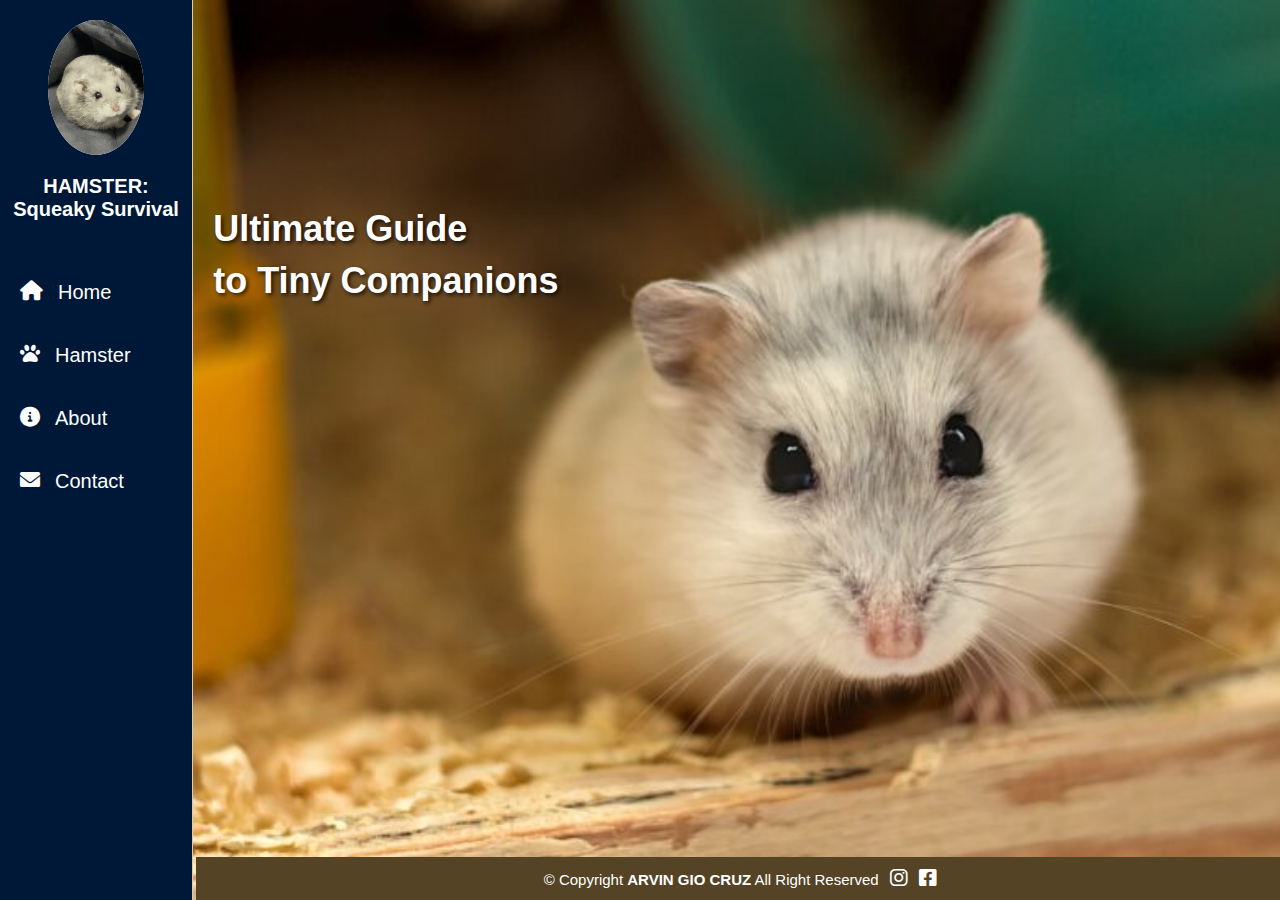
<file: index.html>
<!DOCTYPE html>
<html lang="en">
<head>
    <meta charset="UTF-8">
    <meta name="viewport" content="width=device-width, initial-scale=1.0">
    <title>Hamster: Squeaky Survival</title>
    <link rel="stylesheet" href="https://cdnjs.cloudflare.com/ajax/libs/font-awesome/6.0.0-beta3/css/all.min.css">
    <link rel="stylesheet" href="css/main.css">
</head>
<body>

    <div class="container">
        <div class="nav-toggle">
            <i class="fas fa-bars"></i>
        </div>

        <nav class="sidebar" id="nav-toggle">
            <div class="logo">
                <img src="img/chiji.jpeg" alt="Logo">
            </div>
            <p class="line">HAMSTER:</p>
            <p>Squeaky Survival</p>
            <ul>
                <li><a href="index.html"><i class="fas fa-home"></i>Home</a></li>
                <li><a href="hamster.html"><i class="fas fa-paw"></i>Hamster</a></li>
                <li><a href="about.html"><i class="fas fa-info-circle"></i>About</a></li>
                <li><a href="contact.html"><i class="fas fa-envelope"></i>Contact</a></li>
            </ul>
        </nav>
        
        <div class="main-content">
            <section id="home">
                <br><br><br><br><br><br>
                <h1>Ultimate Guide</h1>
                <h1>to Tiny Companions</h1>
            </section>

            <footer>
                <p>&copy; Copyright <b>ARVIN GIO CRUZ</b> All Right Reserved 
                    <a href="https://www.instagram.com/arvin_gii/"><i class="fab fa-instagram"></i></a>
                    <a href="https://www.facebook.com/giocrz00"><i class="fab fa-facebook-square"></i></a>
                </p>
            </footer>
        </div>
    </div>

    <script src="js/script.js"></script>
</body>
</html>
</file>
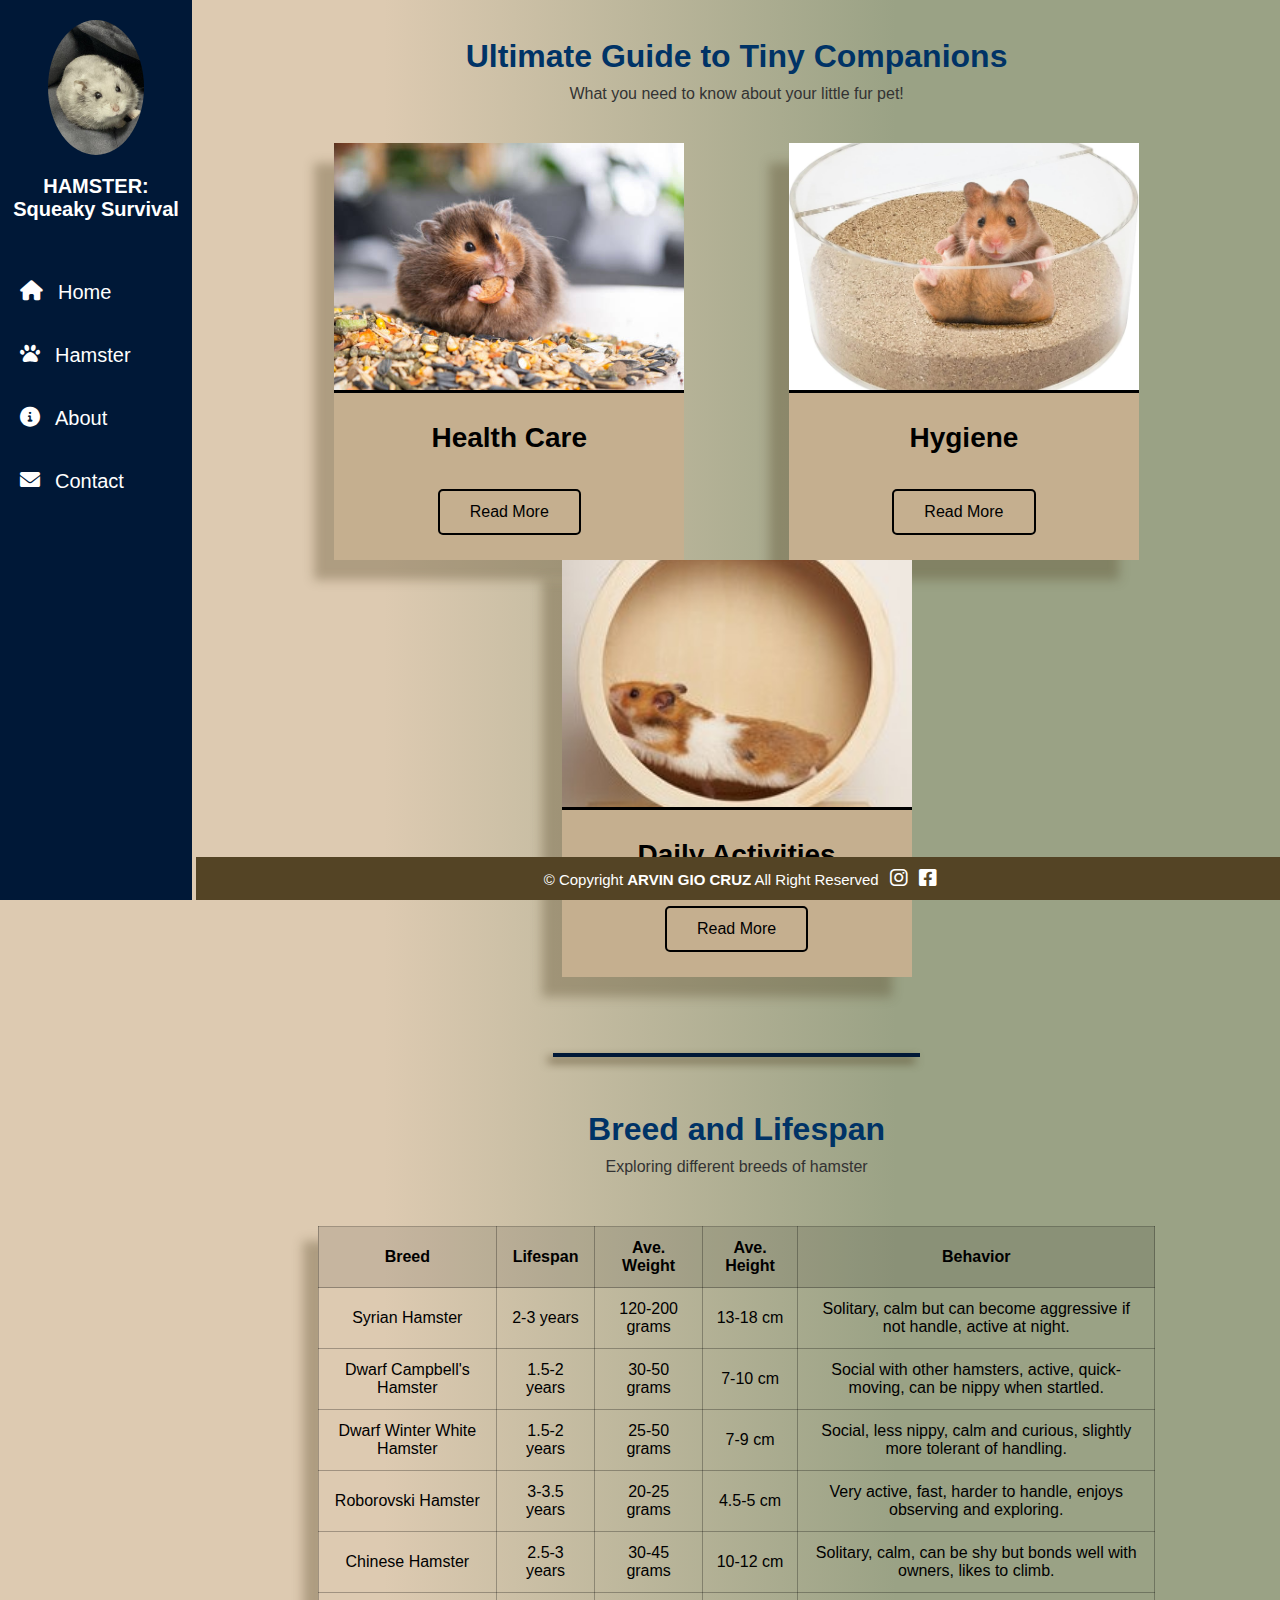
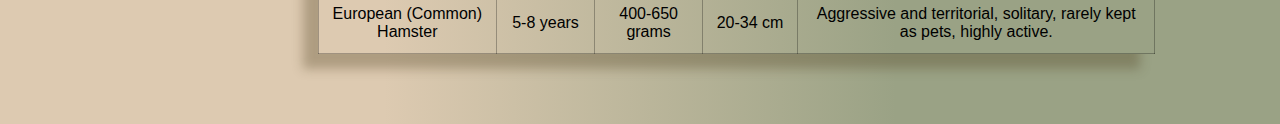
<file: about.html>
<!DOCTYPE html>
<html lang="en">
<head>
    <meta charset="UTF-8">
    <meta name="viewport" content="width=device-width, initial-scale=1.0">
    <title>About Hamsters</title>
    <link rel="stylesheet" href="https://cdnjs.cloudflare.com/ajax/libs/font-awesome/6.0.0-beta3/css/all.min.css">
    <link rel="stylesheet" href="css/main.css">
</head>
<body>
    <div class="container">
        <div class="nav-toggle">
            <i class="fas fa-bars"></i>
        </div>
        
        <nav class="sidebar">
            <div class="logo">
                <img src="img/chiji.jpeg" alt="Logo">
            </div>
            <p class="line">HAMSTER:</p>
            <p>Squeaky Survival</p>
            <ul>
                <li><a href="index.html"><i class="fas fa-home"></i>Home</a></li>
                <li><a href="hamster.html"><i class="fas fa-paw"></i>Hamster</a></li>
                <li><a href="about.html"><i class="fas fa-info-circle"></i>About</a></li>
                <li><a href="contact.html"><i class="fas fa-envelope"></i>Contact</a></li>
            </ul>
        </nav>
        
        <div class="main-content">
            <section id="about">
                <br><h1>Ultimate Guide to Tiny Companions</h1>
                <p>What you need to know about your little fur pet!</p>
                <div class="cards-container">
                    <div class="card">
                        <img src="img/health-care.jpg" alt="Hamster Care">
                        <div class="card-content">
                            <h2 class="card-title">Health Care</h2>
                            <a href="about/health-care.html" class="read-more-btn">Read More</a>
                        </div>
                    </div>
                    <div class="card">
                        <img src="img/hygiene.jpg" alt="Hamster Nutrition">
                        <div class="card-content">
                            <h2 class="card-title">Hygiene</h2>
                            <a href="about/hygiene.html" class="read-more-btn">Read More</a>
                        </div>
                    </div>
                    <div class="card">
                        <img src="img/daily-activities.jpg" alt="Hamster Habitat">
                        <div class="card-content">
                            <h2 class="card-title">Daily Activities</h2>
                            <a href="about/daily-activities.html" class="read-more-btn">Read More</a>
                        </div>
                    </div>
                </div>

                <br><br>
                <hr class="half">

                <br><br><br>
                <h1>Breed and Lifespan</h1>
                <p>Exploring different breeds of hamster</p>
                <table class="data-table">
                    <thead>
                        <tr>
                            <th>Breed</th>
                            <th>Lifespan</th>
                            <th>Ave. Weight</th>
                            <th>Ave. Height</th>
                            <th>Behavior</th>
                        </tr>
                    </thead>
                    <tbody>
                        <tr>
                            <td>Syrian Hamster </td>
                            <td>2-3 years </td>
                            <td>120-200 grams </td>
                            <td>13-18 cm </td>
                            <td>Solitary, calm but can become aggressive if not handle, active at night. </td>

                        </tr>
                        <tr>
                            <td>Dwarf Campbell's Hamster </td>
                            <td>1.5-2 years </td>
                            <td>30-50 grams </td>
                            <td>7-10 cm </td>
                            <td>Social with other hamsters, active, quick-moving, can be nippy when startled. </td>

                        </tr>
                        <tr>
                            <td>Dwarf Winter White Hamster </td>
                            <td>1.5-2 years </td>
                            <td>25-50 grams </td>
                            <td>7-9 cm	 </td>
                            <td>Social, less nippy, calm and curious, slightly more tolerant of handling. </td>
                        </tr>
                        <tr>
                            <td>Roborovski Hamster </td>
                            <td>3-3.5 years </td>
                            <td>20-25 grams </td>
                            <td>4.5-5 cm </td>
                            <td>Very active, fast, harder to handle, enjoys observing and exploring. </td>
                        </tr>
                        <tr>
                            <td>Chinese Hamster </td>
                            <td>2.5-3 years </td>
                            <td>30-45 grams	 </td>
                            <td>10-12 cm </td>
                            <td>Solitary, calm, can be shy but bonds well with owners, likes to climb. </td>
                        </tr>
                        <tr>
                            <td>European (Common) Hamster	 </td>
                            <td>5-8 years </td>
                            <td>400-650 grams </td>
                            <td>20-34 cm </td>
                            <td>Aggressive and territorial, solitary, rarely kept as pets, highly active. </td>
                        </tr>
                    </tbody>
                </table>
                
            </section>

            <footer>
                <p>&copy; Copyright <b>ARVIN GIO CRUZ</b> All Right Reserved 
                    <a href="https://www.instagram.com/arvin_gii/"><i class="fab fa-instagram"></i></a>
                    <a href="https://www.facebook.com/giocrz00"><i class="fab fa-facebook-square"></i></a>
                </p>
            </footer>
    </div>

    <script src="js/script.js"></script>
</body>
</html>
</file>
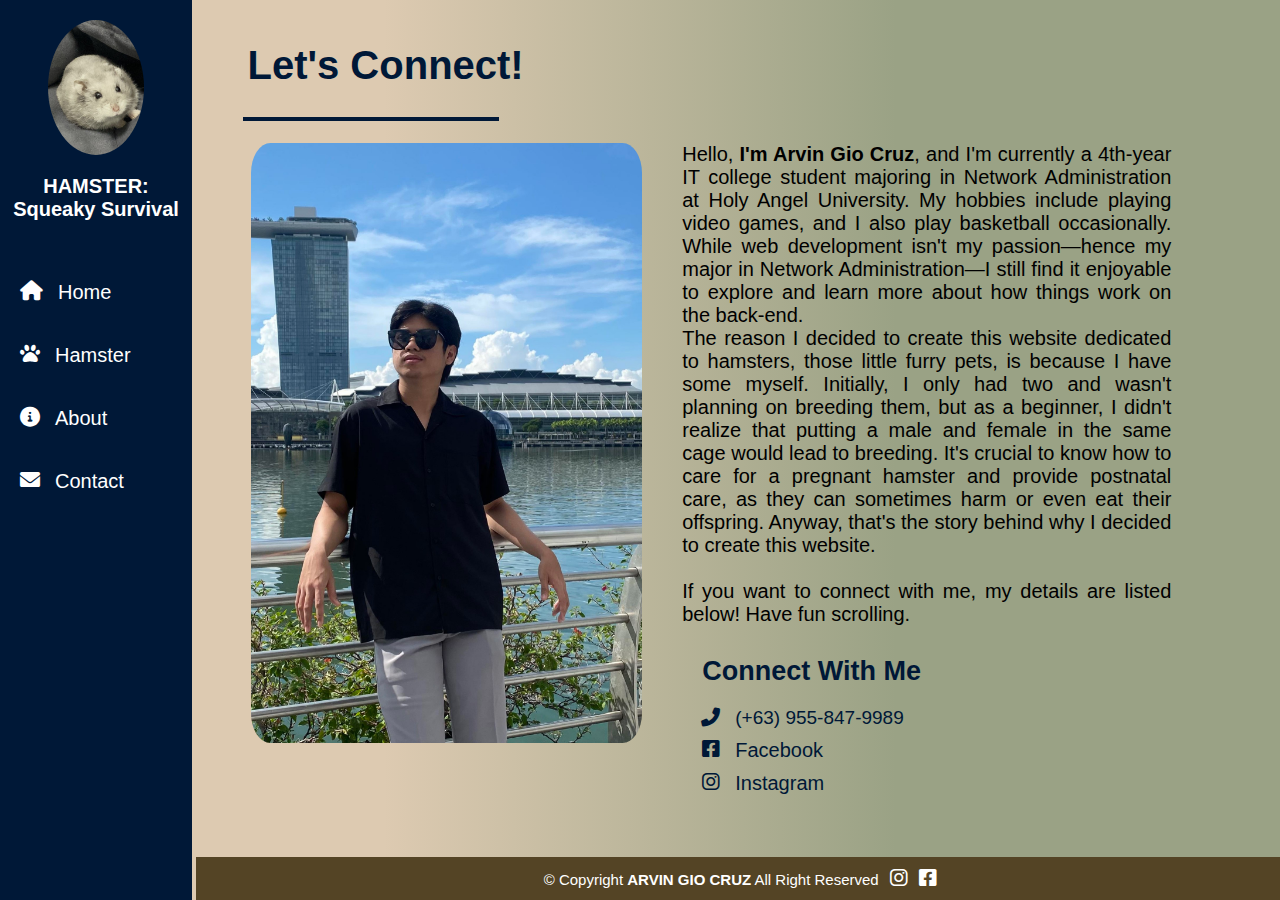
<file: contact.html>
<!DOCTYPE html>
<html lang="en">
<head>
    <meta charset="UTF-8">
    <meta name="viewport" content="width=device-width, initial-scale=1.0">
    <title>Connect With Me</title>
    <link rel="stylesheet" href="https://cdnjs.cloudflare.com/ajax/libs/font-awesome/6.0.0-beta3/css/all.min.css">
    <link rel="stylesheet" href="css/main.css">
</head>
<body>
    <div class="container">
        <div class="nav-toggle">
            <i class="fas fa-bars"></i>
        </div>
        
        <nav class="sidebar">
            <div class="logo">
                <img src="img/chiji.jpeg" alt="Logo">
            </div>
            <p class="line">HAMSTER:</p>
            <p>Squeaky Survival</p>
            <ul>
                <li><a href="index.html"><i class="fas fa-home"></i>Home</a></li>
                <li><a href="hamster.html"><i class="fas fa-paw"></i>Hamster</a></li>
                <li><a href="about.html"><i class="fas fa-info-circle"></i>About</a></li>
                <li><a href="contact.html"><i class="fas fa-envelope"></i>Contact</a></li>
            </ul>
        </nav>
        
        <div class="main-content">
            <section class="connect">
                <p>Let's Connect!</p>
                <hr>
            </section>

            <div class="self-info">
                <div class="picture">
                    <img src="img/myself.jpg" alt="">
                </div>

                <div class="about-me">
                    <section id="about-author">
                        <p> Hello, <b>I'm Arvin Gio Cruz</b>, and I'm currently a 4th-year IT college student majoring 
                            in Network Administration at Holy Angel University. My hobbies include playing video games, and 
                            I also play basketball occasionally. While web development isn't my passion—hence my major in 
                            Network Administration—I still find it enjoyable to explore and learn more about how things work 
                            on the back-end.</p>
                        <p> The reason I decided to create this website dedicated to hamsters, those little furry pets, 
                            is because I have some myself. Initially, I only had two and wasn't planning on breeding them, 
                            but as a beginner, I didn't realize that putting a male and female in the same cage would lead 
                            to breeding. It's crucial to know how to care for a pregnant hamster and provide postnatal care, as they 
                            can sometimes harm or even eat their offspring. Anyway, that's the story behind why I decided to 
                            create this website. </p> <br>
                        <p> If you want to connect with me, my details are listed below! Have 
                            fun scrolling.</p>
                    </section>

                    <section id="soc-meds">
                        <p>Connect With Me</p>
                        <ul>
                            <li class="phone"><i class="fas fa-phone-alt"></i>(+63) 955-847-9989</li>
                            <li><a href="https://www.facebook.com/giocrz00"><i class="fab fa-facebook-square"></i>Facebook</a></li>
                            <li><a href="https://www.instagram.com/arvin_gii/"><i class="fab fa-instagram"></i>Instagram</a></li>
                        </ul>
                    </section>
                </div>
            </div>

            <footer>
                <p>&copy; Copyright <b>ARVIN GIO CRUZ</b> All Right Reserved 
                    <a href="https://www.instagram.com/arvin_gii/"><i class="fab fa-instagram"></i></a>
                    <a href="https://www.facebook.com/giocrz00"><i class="fab fa-facebook-square"></i></a>
                </p>
            </footer>
        </div>
    </div>

    <script src="js/script.js"></script>
</body>
</html>
</file>
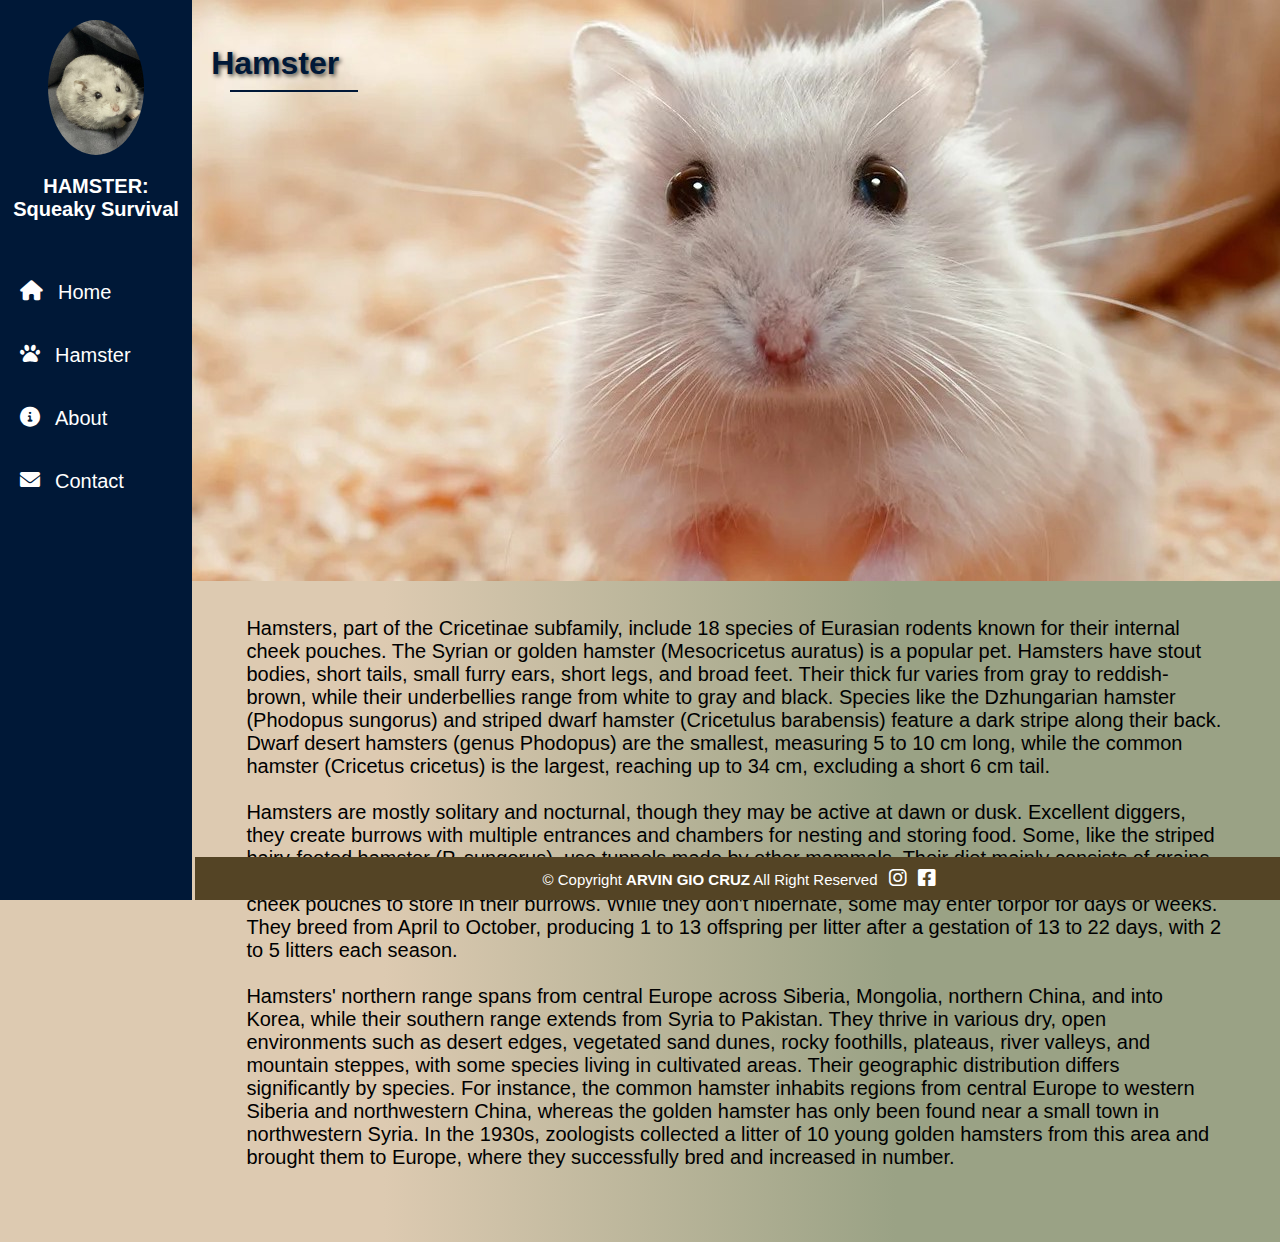
<file: hamster.html>
<!DOCTYPE html>
<html lang="en">
<head>
    <meta charset="UTF-8">
    <meta name="viewport" content="width=device-width, initial-scale=1.0">
    <title>What is a Hamster?</title>
    <link rel="stylesheet" href="https://cdnjs.cloudflare.com/ajax/libs/font-awesome/6.0.0-beta3/css/all.min.css">
    <link rel="stylesheet" href="css/main.css">
</head>
<body>
    <div class="container">
        <div class="nav-toggle">
            <i class="fas fa-bars"></i>
        </div>
        
        <nav class="sidebar">
            <div class="logo">
                <img src="img/chiji.jpeg" alt="Logo">
            </div>
            <p class="line">HAMSTER:</p>
            <p>Squeaky Survival</p>
            <ul>
                <li><a href="index.html"><i class="fas fa-home"></i>Home</a></li>
                <li><a href="hamster.html"><i class="fas fa-paw"></i>Hamster</a></li>
                <li><a href="about.html"><i class="fas fa-info-circle"></i>About</a></li>
                <li><a href="contact.html"><i class="fas fa-envelope"></i>Contact</a></li>
            </ul>
        </nav>
        
        <div class="main-content">
            <section class="hamster">
                <img src="img/hamster-1.jpg" alt="hamster">
                <h1>Hamster</h1>
                <br><br>
                <hr>
            </section>

            <section class="hamster-info">
                <p>
                    Hamsters, part of the Cricetinae subfamily, include 18 species of Eurasian rodents 
                    known for their internal cheek pouches. The Syrian or golden hamster (Mesocricetus 
                    auratus) is a popular pet. Hamsters have stout bodies, short tails, small furry ears, 
                    short legs, and broad feet. Their thick fur varies from gray to reddish-brown, while 
                    their underbellies range from white to gray and black. Species like the Dzhungarian 
                    hamster (Phodopus sungorus) and striped dwarf hamster (Cricetulus barabensis) feature 
                    a dark stripe along their back. Dwarf desert hamsters (genus Phodopus) are the smallest, 
                    measuring 5 to 10 cm long, while the common hamster (Cricetus cricetus) is the largest, 
                    reaching up to 34 cm, excluding a short 6 cm tail.</p>
                <br>
                <p>Hamsters are mostly solitary and nocturnal, though they may be active at dawn or dusk. 
                    Excellent diggers, they create burrows with multiple entrances and chambers for nesting 
                    and storing food. Some, like the striped hairy-footed hamster (P. sungorus), use tunnels 
                    made by other mammals. Their diet mainly consists of grains, along with fruits, roots, 
                    green plants, invertebrates, and small animals. Hamsters transport food in their large 
                    cheek pouches to store in their burrows. While they don't hibernate, some may enter torpor 
                    for days or weeks. They breed from April to October, producing 1 to 13 offspring per litter 
                    after a gestation of 13 to 22 days, with 2 to 5 litters each season.</p>
                <br>
                <p>Hamsters' northern range spans from central Europe across Siberia, Mongolia, northern China, and into 
                    Korea, while their southern range extends from Syria to Pakistan. They thrive in various dry, open 
                    environments such as desert edges, vegetated sand dunes, rocky foothills, plateaus, river valleys, and 
                    mountain steppes, with some species living in cultivated areas. Their geographic distribution differs 
                    significantly by species. For instance, the common hamster inhabits regions from central Europe to 
                    western Siberia and northwestern China, whereas the golden hamster has only been found near a small 
                    town in northwestern Syria. In the 1930s, zoologists collected a litter of 10 young golden hamsters 
                    from this area and brought them to Europe, where they successfully bred and increased in number.</p>
                <br>
            </section>
            <footer>
                <p>&copy; Copyright <b>ARVIN GIO CRUZ</b> All Right Reserved 
                    <a href="https://www.instagram.com/arvin_gii/"><i class="fab fa-instagram"></i></a>
                    <a href="https://www.facebook.com/giocrz00"><i class="fab fa-facebook-square"></i></a>
                </p>
            </footer>
        </div>
    </div>

    <script src="js/script.js"></script>
</body>
</html>
</file>
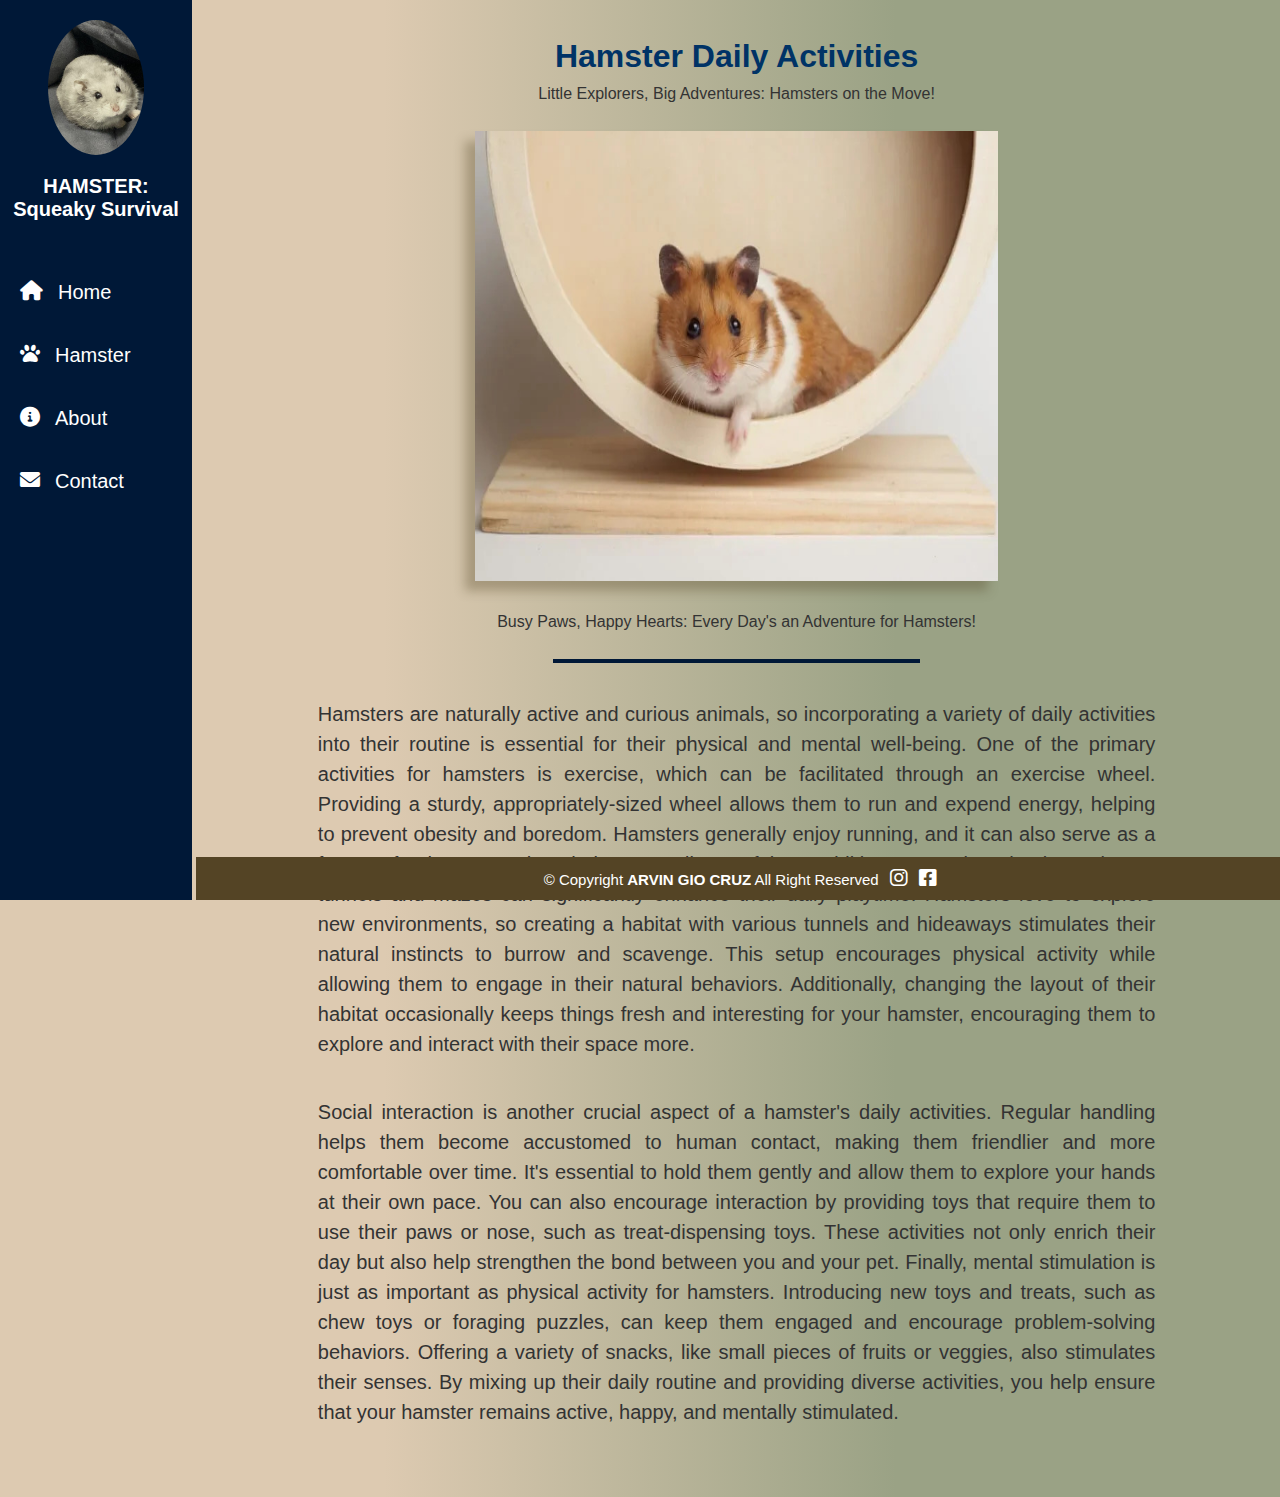
<file: about/daily-activities.html>
<!DOCTYPE html>
<html lang="en">
<head>
    <meta charset="UTF-8">
    <meta name="viewport" content="width=device-width, initial-scale=1.0">
    <title>Hamster: Daily Activities</title>
    <link rel="stylesheet" href="https://cdnjs.cloudflare.com/ajax/libs/font-awesome/6.0.0-beta3/css/all.min.css">
    <link rel="stylesheet" href="../css/main.css">
</head>
<body>
    <div class="container">
        <div class="nav-toggle">
            <i class="fas fa-bars"></i>
        </div>
        
        <nav class="sidebar">
            <div class="logo">
                <img src="../img/chiji.jpeg" alt="Logo">
            </div>
            <p class="line">HAMSTER:</p>
            <p>Squeaky Survival</p>
            <ul>
                <li><a href="../index.html"><i class="fas fa-home"></i>Home</a></li>
                <li><a href="../hamster.html"><i class="fas fa-paw"></i>Hamster</a></li>
                <li><a href="../about.html"><i class="fas fa-info-circle"></i>About</a></li>
                <li><a href="../contact.html"><i class="fas fa-envelope"></i>Contact</a></li>
            </ul>
        </nav>
        
        <div class="main-content">
            <section id="about">
                <br><h1>Hamster Daily Activities</h1>
                <p>Little Explorers, Big Adventures: Hamsters on the Move!</p><br>
                <div class="about-extended">
                    <img src="../img/daily-activities-1.jpg" alt="">
                </div>
                <br><p>Busy Paws, Happy Hearts: Every Day's an Adventure for Hamsters!</p><br>
                <hr> <br> <br>
                <p class="paragraph">Hamsters are naturally active and curious animals, so incorporating a variety 
                    of daily activities into their routine is essential for their physical and mental well-being. 
                    One of the primary activities for hamsters is exercise, which can be facilitated through an 
                    exercise wheel. Providing a sturdy, appropriately-sized wheel allows them to run and expend 
                    energy, helping to prevent obesity and boredom. Hamsters generally enjoy running, and it can 
                    also serve as a fun way for them to explore their surroundings safely.
                    In addition to exercise wheels, setting up tunnels and mazes can significantly enhance their 
                    daily playtime. Hamsters love to explore new environments, so creating a habitat with various 
                    tunnels and hideaways stimulates their natural instincts to burrow and scavenge. This setup 
                    encourages physical activity while allowing them to engage in their natural behaviors. 
                    Additionally, changing the layout of their habitat occasionally keeps things fresh and 
                    interesting for your hamster, encouraging them to explore and interact with their space more.</p> <br>

                <p class="paragraph" style="padding-bottom: 50px;">Social interaction is another crucial aspect of a 
                    hamster's daily activities. Regular handling helps them become accustomed to human contact, making 
                    them friendlier and more comfortable over time. It's essential to hold them gently and allow them to 
                    explore your hands at their own pace. You can also encourage interaction by providing toys that 
                    require them to use their paws or nose, such as treat-dispensing toys. These activities not only enrich 
                    their day but also help strengthen the bond between you and your pet.
                    Finally, mental stimulation is just as important as physical activity for hamsters. Introducing new toys 
                    and treats, such as chew toys or foraging puzzles, can keep them engaged and encourage problem-solving 
                    behaviors. Offering a variety of snacks, like small pieces of fruits or veggies, also stimulates their 
                    senses. By mixing up their daily routine and providing diverse activities, you help ensure that your 
                    hamster remains active, happy, and mentally stimulated.</p>
            </section>

            <footer>
                <p>&copy; Copyright <b>ARVIN GIO CRUZ</b> All Right Reserved 
                    <a href="https://www.instagram.com/arvin_gii/"><i class="fab fa-instagram"></i></a>
                    <a href="https://www.facebook.com/giocrz00"><i class="fab fa-facebook-square"></i></a>
                </p>
            </footer>
        </div>
    </div>

    <script src="../js/script.js"></script>
</body>
</html>
</file>
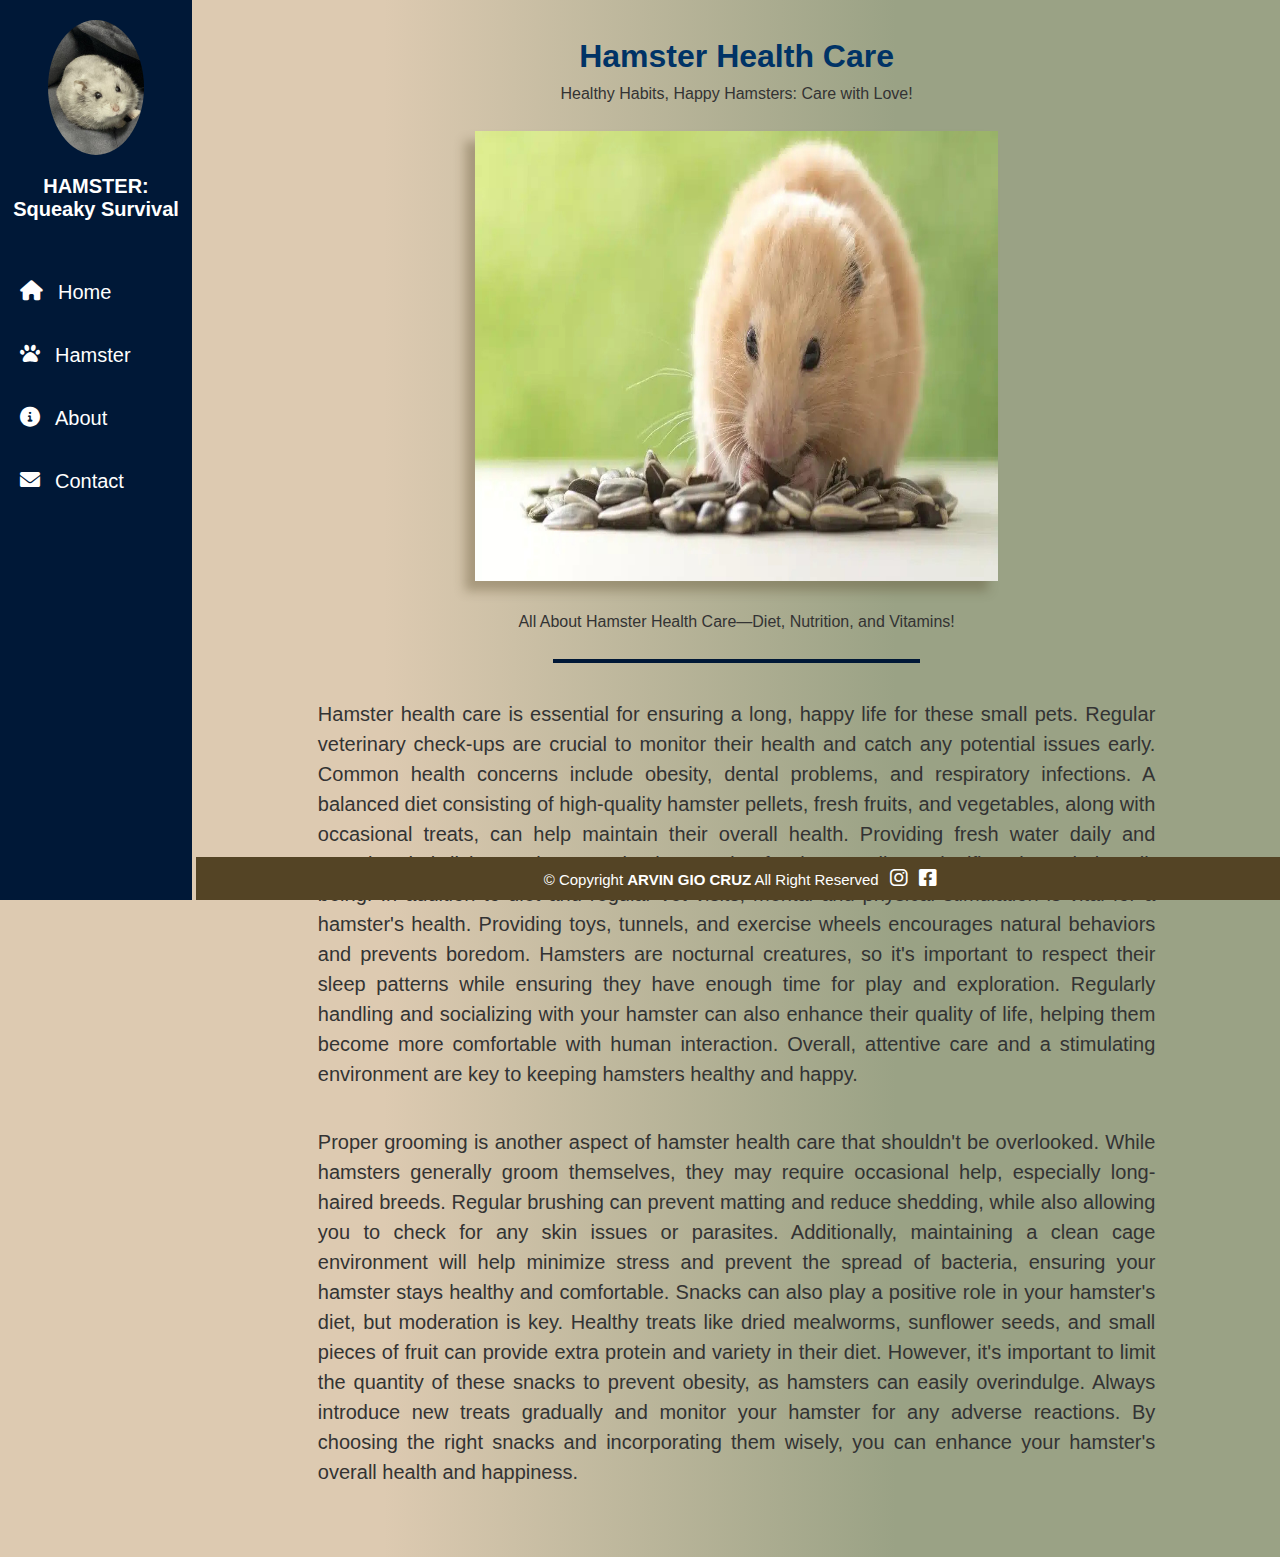
<file: about/health-care.html>
<!DOCTYPE html>
<html lang="en">
<head>
    <meta charset="UTF-8">
    <meta name="viewport" content="width=device-width, initial-scale=1.0">
    <title>Hamster: Health Care</title>
    <link rel="stylesheet" href="https://cdnjs.cloudflare.com/ajax/libs/font-awesome/6.0.0-beta3/css/all.min.css">
    <link rel="stylesheet" href="../css/main.css">
</head>
<body>
    <div class="container">
        <div class="nav-toggle">
            <i class="fas fa-bars"></i>
        </div>
        
        <nav class="sidebar">
            <div class="logo">
                <img src="../img/chiji.jpeg" alt="Logo">
            </div>
            <p class="line">HAMSTER:</p>
            <p>Squeaky Survival</p>
            <ul>
                <li><a href="../index.html"><i class="fas fa-home"></i>Home</a></li>
                <li><a href="../hamster.html"><i class="fas fa-paw"></i>Hamster</a></li>
                <li><a href="../about.html"><i class="fas fa-info-circle"></i>About</a></li>
                <li><a href="../contact.html"><i class="fas fa-envelope"></i>Contact</a></li>
            </ul>
        </nav>
        
        <div class="main-content">
            <section id="about">
                <br><h1>Hamster Health Care</h1>
                <p>Healthy Habits, Happy Hamsters: Care with Love!</p><br>
                <div class="about-extended">
                    <img src="../img/health-care-1.jpg" alt="">
                </div>
                <br><p>All About Hamster Health Care—Diet, Nutrition, and Vitamins!</p><br>
                <hr> <br> <br>
                <p class="paragraph">
                    Hamster health care is essential for ensuring a long, happy life for these small pets. 
                    Regular veterinary check-ups are crucial to monitor their health and catch any potential 
                    issues early. Common health concerns include obesity, dental problems, and respiratory 
                    infections. A balanced diet consisting of high-quality hamster pellets, fresh fruits, and 
                    vegetables, along with occasional treats, can help maintain their overall health. Providing 
                    fresh water daily and ensuring their living environment is clean and safe also contribute 
                    significantly to their well-being.
                    In addition to diet and regular vet visits, mental and physical stimulation is vital for a 
                    hamster's health. Providing toys, tunnels, and exercise wheels encourages natural behaviors 
                    and prevents boredom. Hamsters are nocturnal creatures, so it's important to respect their 
                    sleep patterns while ensuring they have enough time for play and exploration. Regularly 
                    handling and socializing with your hamster can also enhance their quality of life, helping 
                    them become more comfortable with human interaction. Overall, attentive care and a stimulating 
                    environment are key to keeping hamsters healthy and happy.</p> <br>

                <p class="paragraph" style="padding-bottom: 50px;">Proper grooming is another aspect of hamster 
                    health care that shouldn't be overlooked. While hamsters generally groom themselves, they may 
                    require occasional help, especially long-haired breeds. Regular brushing can prevent matting and 
                    reduce shedding, while also allowing you to check for any skin issues or parasites. Additionally, 
                    maintaining a clean cage environment will help minimize stress and prevent the spread of bacteria, 
                    ensuring your hamster stays healthy and comfortable.
                    Snacks can also play a positive role in your hamster's diet, but moderation is key. Healthy treats 
                    like dried mealworms, sunflower seeds, and small pieces of fruit can provide extra protein and 
                    variety in their diet. However, it's important to limit the quantity of these snacks to prevent 
                    obesity, as hamsters can easily overindulge. Always introduce new treats gradually and monitor your 
                    hamster for any adverse reactions. By choosing the right snacks and incorporating them wisely, you 
                    can enhance your hamster's overall health and happiness.</p>
            </section>

            <footer>
                <p>&copy; Copyright <b>ARVIN GIO CRUZ</b> All Right Reserved 
                    <a href="https://www.instagram.com/arvin_gii/"><i class="fab fa-instagram"></i></a>
                    <a href="https://www.facebook.com/giocrz00"><i class="fab fa-facebook-square"></i></a>
                </p>
            </footer>
        </div>
    </div>

    <script src="../js/script.js"></script>
</body>
</html>
</file>
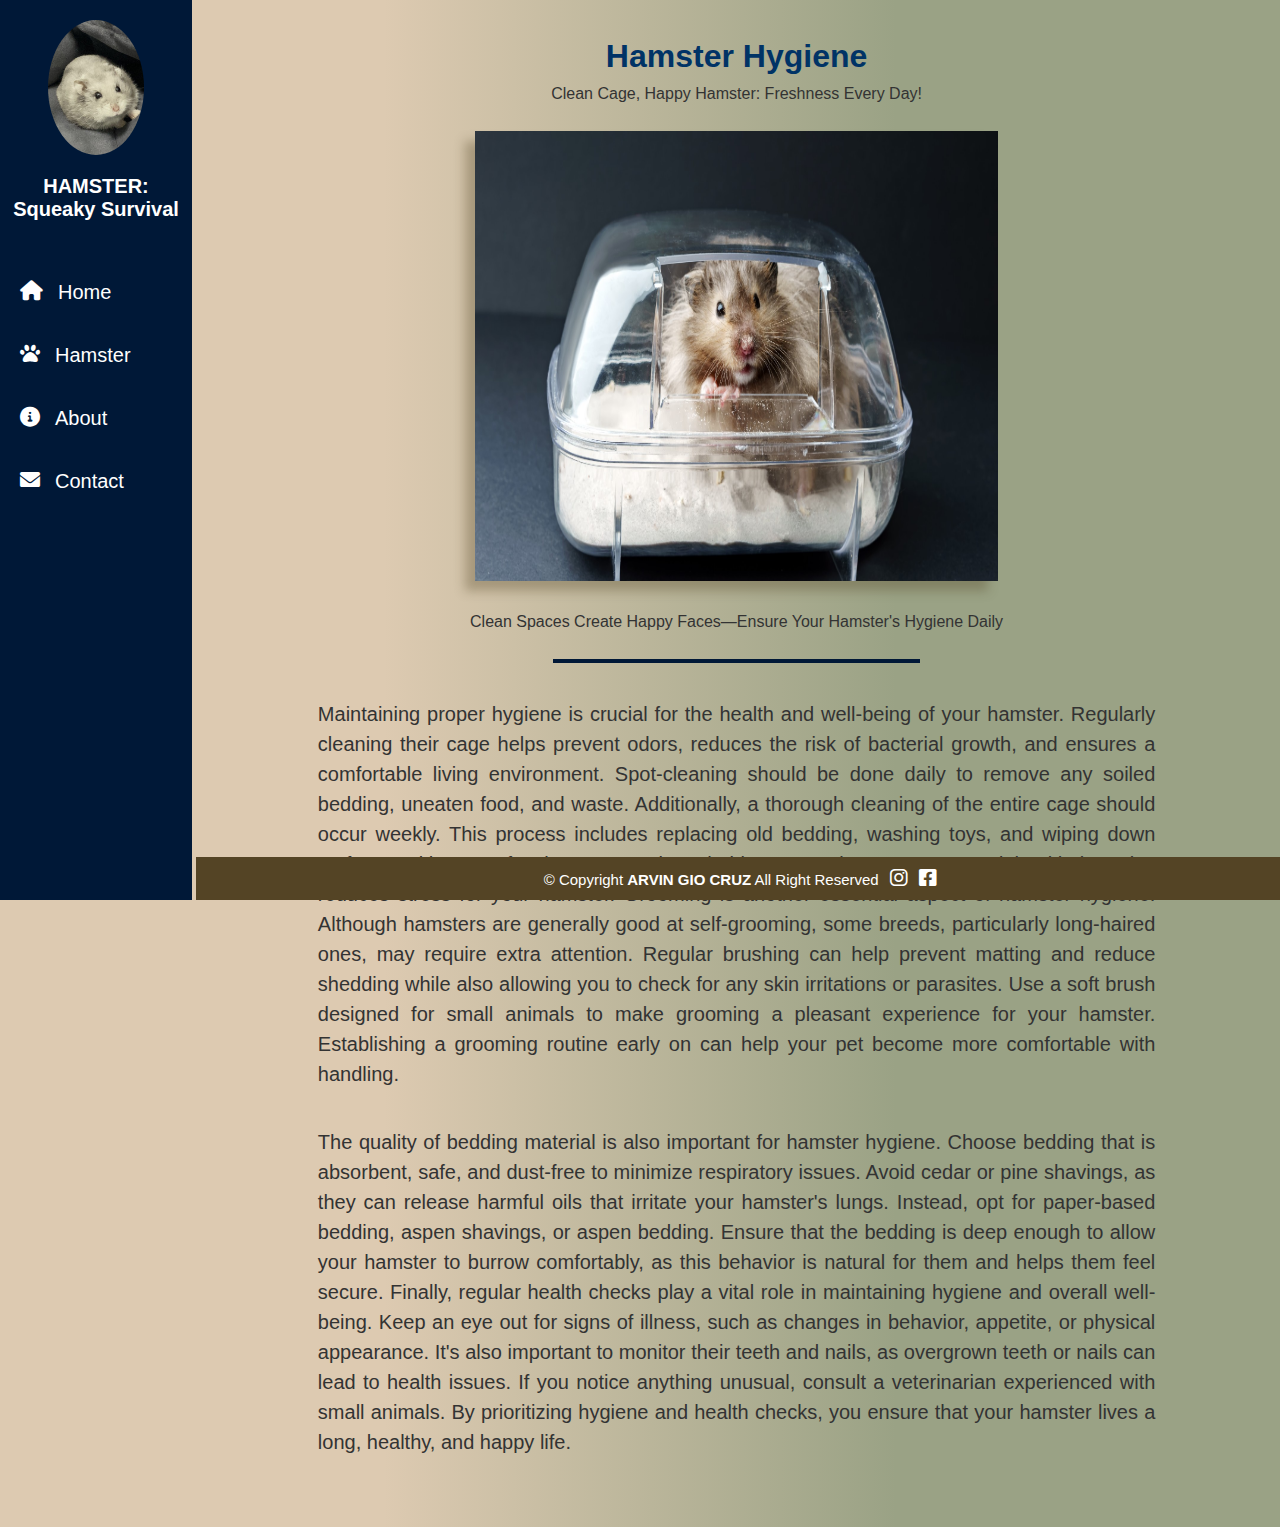
<file: about/hygiene.html>
<!DOCTYPE html>
<html lang="en">
<head>
    <meta charset="UTF-8">
    <meta name="viewport" content="width=device-width, initial-scale=1.0">
    <title>Hamster: Hygiene</title>
    <link rel="stylesheet" href="https://cdnjs.cloudflare.com/ajax/libs/font-awesome/6.0.0-beta3/css/all.min.css">
    <link rel="stylesheet" href="../css/main.css">
</head>
<body>
    <div class="container">
        <div class="nav-toggle">
            <i class="fas fa-bars"></i>
        </div>
        
        <nav class="sidebar">
            <div class="logo">
                <img src="../img/chiji.jpeg" alt="Logo">
            </div>
            <p class="line">HAMSTER:</p>
            <p>Squeaky Survival</p>
            <ul>
                <li><a href="../index.html"><i class="fas fa-home"></i>Home</a></li>
                <li><a href="../hamster.html"><i class="fas fa-paw"></i>Hamster</a></li>
                <li><a href="../about.html"><i class="fas fa-info-circle"></i>About</a></li>
                <li><a href="../contact.html"><i class="fas fa-envelope"></i>Contact</a></li>
            </ul>
        </nav>
        
        <div class="main-content">
            <section id="about">
                <br><h1>Hamster Hygiene</h1>
                <p>Clean Cage, Happy Hamster: Freshness Every Day!</p><br>
                <div class="about-extended">
                    <img src="../img/hygiene-1.jpg" alt="">
                </div>
                <br><p>Clean Spaces Create Happy Faces—Ensure Your Hamster's Hygiene Daily</p><br>
                <hr> <br> <br>
                <p class="paragraph">Maintaining proper hygiene is crucial for the health and well-being of your hamster. 
                    Regularly cleaning their cage helps prevent odors, reduces the risk of bacterial growth, and ensures 
                    a comfortable living environment. Spot-cleaning should be done daily to remove any soiled bedding, 
                    uneaten food, and waste. Additionally, a thorough cleaning of the entire cage should occur weekly. 
                    This process includes replacing old bedding, washing toys, and wiping down surfaces with pet-safe 
                    cleaners. A clean habitat not only promotes good health but also reduces stress for your hamster.
                    Grooming is another essential aspect of hamster hygiene. Although hamsters are generally good at 
                    self-grooming, some breeds, particularly long-haired ones, may require extra attention. Regular 
                    brushing can help prevent matting and reduce shedding while also allowing you to check for any skin 
                    irritations or parasites. Use a soft brush designed for small animals to make grooming a pleasant 
                    experience for your hamster. Establishing a grooming routine early on can help your pet become more 
                    comfortable with handling.</p> <br>

                <p class="paragraph" style="padding-bottom: 50px;">The quality of bedding material is also important for 
                    hamster hygiene. Choose bedding that is absorbent, safe, and dust-free to minimize respiratory issues. 
                    Avoid cedar or pine shavings, as they can release harmful oils that irritate your hamster's lungs. 
                    Instead, opt for paper-based bedding, aspen shavings, or aspen bedding. Ensure that the bedding is deep 
                    enough to allow your hamster to burrow comfortably, as this behavior is natural for them and helps them 
                    feel secure.
                    Finally, regular health checks play a vital role in maintaining hygiene and overall well-being. Keep an 
                    eye out for signs of illness, such as changes in behavior, appetite, or physical appearance. It's also 
                    important to monitor their teeth and nails, as overgrown teeth or nails can lead to health issues. If 
                    you notice anything unusual, consult a veterinarian experienced with small animals. By prioritizing 
                    hygiene and health checks, you ensure that your hamster lives a long, healthy, and happy life.</p>
            </section>

            <footer>
                <p>&copy; Copyright <b>ARVIN GIO CRUZ</b> All Right Reserved 
                    <a href="https://www.instagram.com/arvin_gii/"><i class="fab fa-instagram"></i></a>
                    <a href="https://www.facebook.com/giocrz00"><i class="fab fa-facebook-square"></i></a>
                </p>
            </footer>
        </div>
    </div>

    <script src="../js/script.js"></script>
</body>
</html>
</file>
<file: css/main.css>
* {
    margin: 0;
    padding: 0;
    box-sizing: border-box;
}

body {
    font-family: Arial, sans-serif;
    background-image: linear-gradient(to right, #ddcab1 30%, #9aa285 70%);
}

.container {
    display: flex;
    min-height: 100vh;
}

/* ------------------------------ NAVIGATION ------------------------------- */
.sidebar {
    background-color: #001837;
    width: 15%;
    position: fixed;
    top: 0;
    bottom: 0;
    left: 0;
    display: flex;
    flex-direction: column;
    align-items: center;
    z-index: 10;
}

.logo {
    width: 50%;
    height: 15%;
    border-radius: 50%;
    background-color: #fff;
    margin-top: 20px;
    overflow: hidden;
}

.logo img {
    width: 100%;
    height: 100%;
    object-fit: cover;
}

.sidebar ul {
    list-style-type: none;
    width: 100%;
    padding-top: 50px;
}

.sidebar ul li {
    margin-bottom: 20px;
    text-align: left;
}

.sidebar ul li a {
    text-decoration: none;
    color: #fff;
    font-size: 20px;
    display: flex;
    padding: 10px;
    text-align: left;
    padding-left: 20px;
}

.sidebar ul li a i {
    margin-right: 10px;
    padding-right: 5px;
}

.sidebar ul li a:hover {
    color: darkgray;
}

.sidebar p {
    color: white;
    font-family: 'Segoe UI', Tahoma, Geneva, Verdana, sans-serif;
    font-weight: bold;
    font-size: 20px;
}

.line {
    padding-top: 20px;
}

.nav-toggle {
    overflow: hidden;
}

/* ------------------------------ HOME PAGE MAIN ------------------------------- */
.main-content {
    margin-left: 14%;
    width: 85%;
    padding: 0;
}

#home {
    background-image: url("../img/hamster.jpg");
    background-size: cover;
    background-position: center;
    color: white; 
    padding: 100px 20px; 
    min-height: 100vh; 
}

#home h1 {
    font-size: 36px;
    margin-bottom: 10px;
    text-shadow: #555;
    text-shadow: 2px 2px 4px rgba(0, 0, 0, 0.8);
}

/* ------------------------------ HAMSTER PAGE MAIN ------------------------------- */
.hamster img {
    min-width: 100%;
    max-height: 65vh;
    display: block;
}

.hamster h1 {
    position: absolute;
    top: 7%;
    left: 21.5%;
    transform: translate(-50%, -50%);
    color: #001837;
    font-size: 2rem; 
    text-shadow: 2px 2px 4px rgba(0, 0, 0, 0.7); 
    margin: 0;
    z-index: 1;
}

.hamster hr {
    position: absolute;
    top: 10%; 
    left: 23%;
    width: 10%; 
    transform: translateX(-50%);
    border: none;
    border-top: 2px solid #001837; 
}

.hamster-info {
    padding: 0 5%;
    text-align: left;
    font-size: 20px;
    margin-bottom: 50px;
}

/* ------------------------------ ABOUT PAGE MAIN ------------------------------- */
#about {
    min-height: 100%; 
    text-align: center; 
    padding: 20px; 
}

#about h1 {
    color: #003366; 
}

#about p {
    color: #333; 
    margin: 10px 0; 
}

.cards-container {
    display: flex;
    justify-content: center; 
    align-items: center; 
    margin: 40px 0;
    flex-wrap: wrap;
    gap: 10%;
}

.card {
    background-color: #c5af8f;
    overflow: hidden;
    box-shadow: -20px 20px 10px 0px #54442556;
    width: 350px;
    transition: transform 0.3s ease-in-out;
    z-index: 2;
    position: relative;
}

.card:hover {
    transform: scale(1.08);
}

.card img {
    width: 100%;
    height: 250px;
    object-fit: cover;
    border-bottom: solid 3px black;
}

.card-content {
    padding: 25px; 
}

.card-title {
    font-size: 28px;
    margin-bottom: 20px;
    text-align: center;
}

.read-more-btn {
    border: solid 2px black;
    color: black;
    padding: 12px 30px;
    text-decoration: none;
    border-radius: 5px;
    display: inline-block;
    margin-top: 15px;
    font-size: 16px;
}

.read-more-btn:hover {
    background-color: #001837;
    color: white;
}

.half {
    width: 80%;
    margin: auto;
    border: solid 2px #001837;
    box-shadow: -5px 5px 10px 0px #544425;
}

.data-table {
    width: 80%; /* Adjust as necessary */
    margin: 50px auto; /* Centers the table */
    border-collapse: collapse; /* Semi-transparent background */
    box-shadow: -15px 15px 10px 0px #54442556; /* Optional shadow for better visibility */
}

.data-table th, .data-table td {
    border: 1px solid rgba(0, 0, 0, 0.274);
    padding: 12px; /* Cell padding */
    text-align: center;
}

.data-table th {
    background-color: rgba(0, 0, 0, 0.1);
}

/* ------------------------------ CONTACT PAGE MAIN ------------------------------- */
.hamster-info {
    padding: 0 5%;
    text-align: left;
    font-size: 20px;
}

.connect p {
    padding-top: 4%;
    padding-left: 5%;
    color: #001837;
    margin: 0;
    font-size: 40px;
    font-weight: bold;
}

.connect hr {
    position: absolute;
    top: 13%; 
    left: 19%;
    width: 20%; 
    border: none;
    border-top: 4px solid #001837; 
}

.self-info {
    margin: 5% 0;
}

.picture {
    width: 45%;
    height: 600px;
    float: left;
}

.picture img {
    width: 80%;
    border-radius: 5%;
    margin-right: 40px;
    float: right;
    height: 100%;
    object-fit: cover;
}

.about-me {
    width: 50%;
    height: 60%;
    float: left;
    padding-right: 5%;
}

#about-author {
    text-align: justify;
    text-justify: auto;
    font-size: 20px;
    font-family: 'Segoe UI', Tahoma, Geneva, Verdana, sans-serif;
}

#soc-meds p {
    color: #001837;
    font-size: 27px;
    font-weight: bold;
    margin-top: 30px;
    margin-left: 20px;
    margin-bottom: -30px;
}

#soc-meds ul {
    list-style-type: none;
    width: 100%;
    padding-top: 50px;
}

#soc-meds ul li {
    margin-bottom: 10px;
    text-align: left;
}

#soc-meds ul li a {
    text-decoration: none;
    color: #001837;
    font-size: 20px;
    display: flex;
    text-align: left;
    padding-left: 20px;
}

#soc-meds ul li a i {
    margin-right: 10px;
    padding-right: 5px;
}

.phone {
    margin-bottom: 20px;
    padding-left: 19px;
    text-align: left;
    color: #001837;
    font-size: 19px;
}

.phone i {
    margin-right: 10px;
    padding-right: 5px;
}

/* ------------------------------ ABOUT EXTENDED PAGE MAIN ------------------------------- */
.about-extended img {
    margin: auto;
    width: 50%;
    height: 50vh;
    box-shadow: -10px 10px 10px 0 #54442556;
}

#about hr {
    margin: auto;
    width: 35%;
    border: solid 2px #001837;
}

#about .paragraph {
    margin: auto;
    width: 80%;
    text-align: justify;
    text-justify: auto;
    font-size: 20px;
    line-height: 1.5em;
    padding-bottom: 20px;
}

/* ------------------------------ FOOTER ------------------------------- */
footer {
    background-color: #544425;
    color: white;
    width: 85%;
    text-align: center;
    font-size: 15px;
    padding: 10px 0;
    bottom: 0;
    position: fixed;
    margin-left: .25%;
    z-index: 5;
}

footer a {
    text-decoration: none;
    color: white;
    font-size: 20px;
}

footer a i {
    margin-left: 7px;
}

/* ------------------------------ TABLET STYLES ------------------------------- */
@media (max-width: 1180px) {
    .sidebar {
        width: 30%;
    }

    .main-content {
        margin-left: 28%;
        width: 72%; 
    }

    .hamster img {
        max-width: 70%;
        max-height: 65vh;
        display: block;
    }
    
    .hamster h1 {
        left: 40%;
    }
    
    .hamster hr {
        left: 38%;
    }

    #home {
        padding: 80px 10px;
    }

    #home h1 {
        font-size: 28px;
    }

    .card {
        width: 80%;
        margin-bottom: 40px;
    }

    .picture {
        width: 100%;
        height: auto;
    }

    .about-me {
        width: 100%;
    }

    .about-extended img {
        height: 200px;
    }

    #about .paragraph {
        width: 95%;
        margin: 15px;
    }

    .connect p {
        font-size: 32px;
        padding-top: 60px;
    }

    .connect hr {
        top: 100px;
        left: 33.5%;
    }

    .picture, .about-me {
        width: 100%;
        height: 100%;
    }

    .picture img {
        margin-right: 55px;
        margin-top: 40px;
        margin-bottom: 20px;
        border-radius: 0;
    }

    .about-me {
        padding: 0;
    }

    #about-author {
        margin: 15px;
    }

    .phone {
        font-size: 16px;
    }

    .data-table {
        width: 90%; 
    }

    #soc-meds p {
        font-size: 22px; 
    }

    #soc-meds ul li a {
        font-size: 18px; 
    }

    #soc-meds {
        margin-bottom: 50px;
    }

    footer {
        margin: auto;
        padding-right: 110px;
    }
}


/* ------------ MOBILE VIEWPORT ------------ */
@media (max-width: 390px) {
    .sidebar {
        width: 80%; /* Sidebar takes up 80% of the screen when shown */
        position: fixed;
        top: 0;
        bottom: 0;
        left: -80%; /* Initially hide the sidebar */
        transition: left 0.3s ease; /* Smooth slide-in animation */
    }

    .sidebar.active {
        left: 0; /* Sidebar slides in when active */
    }

    .logo {
        width: 100px; /* Smaller logo */
        height: 100px;
    }

    .main-content {
        width: 100%; /* Full width for main content */
        margin-left: 0; /* No sidebar margin */
    }

    #home {
        padding: 50px 10px; /* Adjust padding for smaller screen */
    }

    #home h1 {
        font-size: 24px; /* Smaller font for headings */
    }

    .hamster h1 {
        font-size: 1.5rem; /* Adjust hamster page heading size */
        left: 20%;
    }

    .hamster hr {
        width: 12%; /* Narrower line */
        left: 14%;
    }

    .hamster-info {
        font-size: 16px;
        text-align: justify;
        text-justify: auto;
    }

    .card {
        width: 90%; /* Full-width cards */
        margin-bottom: 20px; /* Add spacing between cards */
    }

    .data-table {
        width: 90%; /* Adjust as necessary */
        margin: auto;
        border-collapse: collapse; /* Semi-transparent background */
        box-shadow: -15px 15px 10px 0px #54442556; /* Optional shadow for better visibility */
        margin-bottom: 40px;
    }
    
    .data-table th, .data-table td {
        border: 1px solid rgba(0, 0, 0, 0.274);
        padding: 6px; /* Cell padding */
        text-align: center;
        font-size: 10px;
    }

    .picture {
        width: 100%; /* Full-width for images */
        height: auto; /* Auto height to maintain aspect ratio */
    }

    .about-extended img {
        width: 80%;
        height: 10%;
    }

    #about .paragraph {
        font-size: 16px;
        margin: auto;
        padding-bottom: 10px;
    }

    /* Floating circular button for the sidebar toggle */
    .nav-toggle {
        position: fixed;
        top: 10px;
        right: 10px;
        width: 50px;
        height: 50px;
        background-color: #001837;
        border-radius: 50%;
        display: flex;
        justify-content: center;
        align-items: center;
        cursor: pointer;
        z-index: 999; /* Ensure it's above other elements */
    }

    .nav-toggle i {
        color: white;
        font-size: 24px;
    }

    .connect p{
        margin: auto;
        margin-bottom: -20px;
    }
    
    .connect hr {
        left: 5%;
        border-top: 2px solid #001837; 
    }

    #about-author {
        font-size: 16px;
    }

    .picture, .about-me {
        width: 100%;
        height: 100%;
    }

    .picture img {
        margin-top: 30px;
        margin-bottom: 20px;
        margin-right: 37px;
        border-radius: 0;
    }

    .about-me {
        padding: 0;
    }

    footer {
        width: 100%;
        padding: 6px 0;
        margin: 0;
        font-size: 13px;
    }

    footer a i {
        font-size: 13px;
    }
}
</file>
